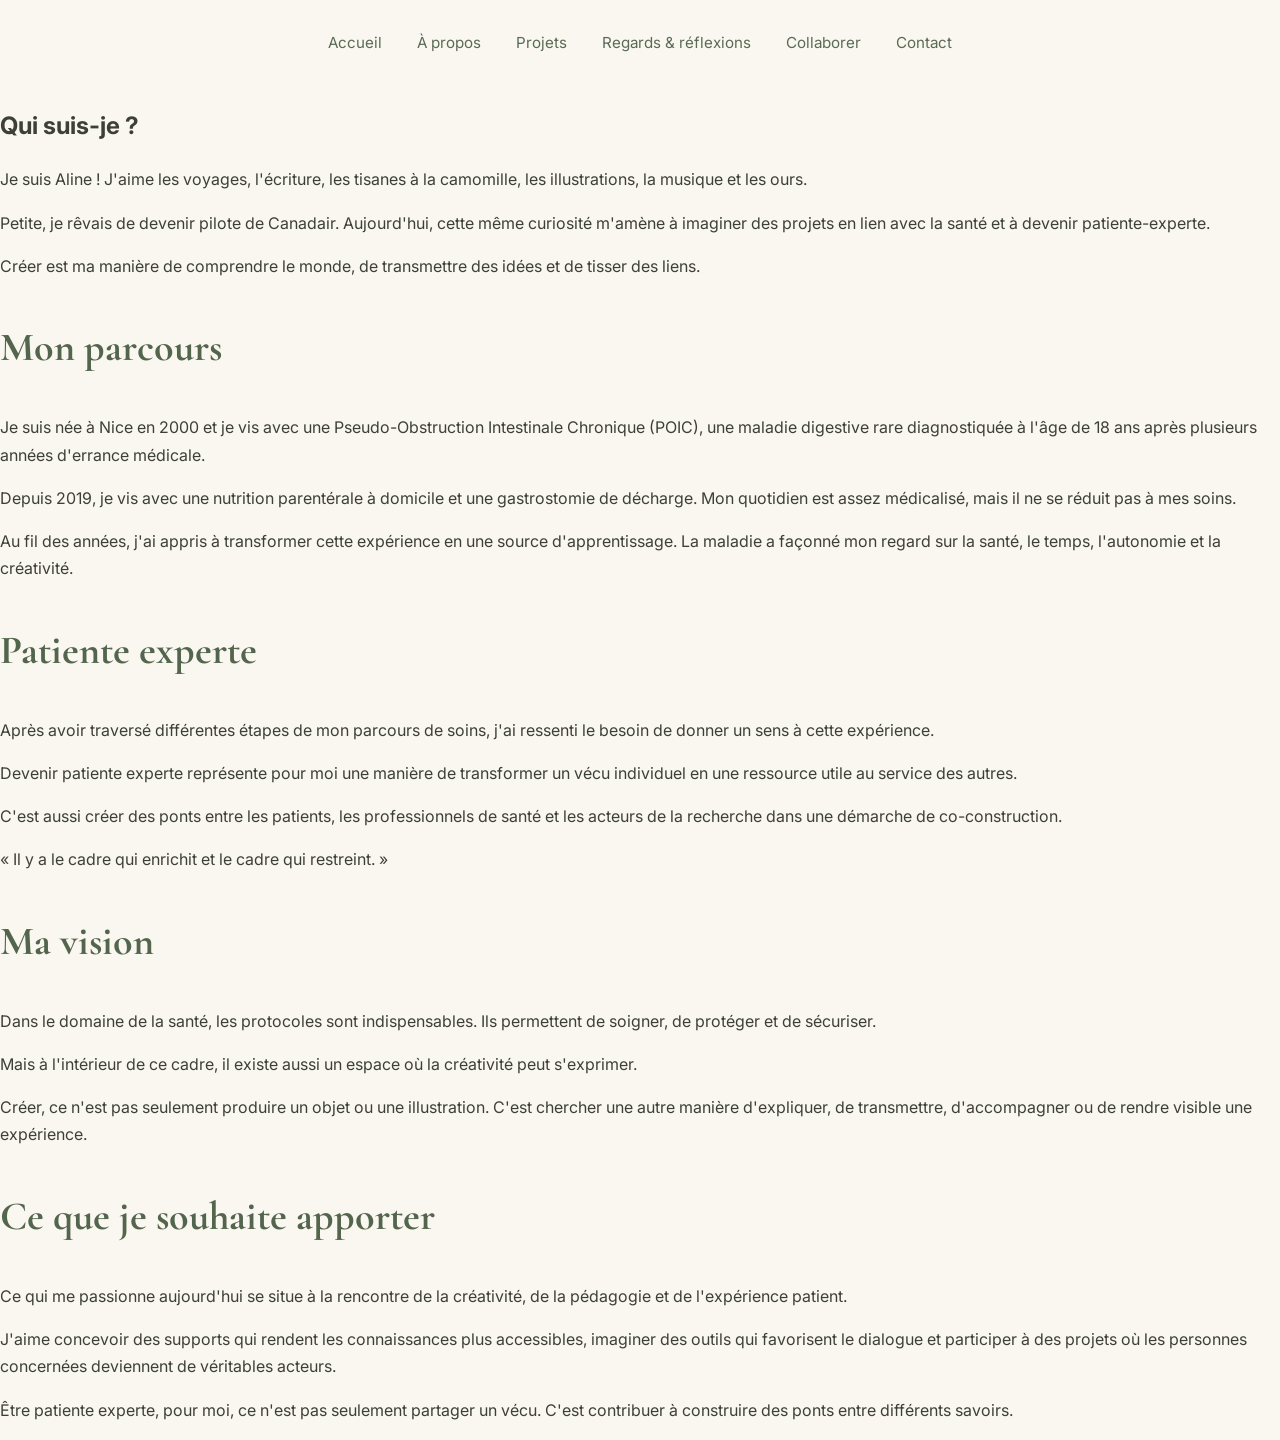
<file: apropos.html>
<!DOCTYPE html>
<html lang="fr">

<head>
    <meta charset="UTF-8">
    <meta name="viewport" content="width=device-width, initial-scale=1.0">

    <title>À propos - Aline</title>

    <link rel="stylesheet" href="style.css">
</head>


<body>

<header>
    <nav>
        <a href="index.html">Accueil</a>
        <a href="apropos.html">À propos</a>
        <a href="#">Projets</a>
        <a href="#">Regards & réflexions</a>
        <a href="#">Collaborer</a>
        <a href="#">Contact</a>
    </nav>
</header>


<main class="about">


<section class="intro">

<h1>Qui suis-je ?</h1>

<p>
Je suis Aline ! J'aime les voyages, l'écriture, les tisanes à la camomille,
les illustrations, la musique et les ours.
</p>

<p>
Petite, je rêvais de devenir pilote de Canadair. Aujourd'hui, cette même curiosité
m'amène à imaginer des projets en lien avec la santé et à devenir patiente-experte.
</p>

<p>
Créer est ma manière de comprendre le monde, de transmettre des idées et de tisser des liens.
</p>

</section>



<section>

<h2>Mon parcours</h2>

<p>
Je suis née à Nice en 2000 et je vis avec une Pseudo-Obstruction Intestinale Chronique (POIC),
une maladie digestive rare diagnostiquée à l'âge de 18 ans après plusieurs années d'errance médicale.
</p>

<p>
Depuis 2019, je vis avec une nutrition parentérale à domicile et une gastrostomie de décharge.
Mon quotidien est assez médicalisé, mais il ne se réduit pas à mes soins.
</p>

<p>
Au fil des années, j'ai appris à transformer cette expérience en une source d'apprentissage.
La maladie a façonné mon regard sur la santé, le temps, l'autonomie et la créativité.
</p>

</section>



<section>

<h2>Patiente experte</h2>

<p>
Après avoir traversé différentes étapes de mon parcours de soins, j'ai ressenti
le besoin de donner un sens à cette expérience.
</p>

<p>
Devenir patiente experte représente pour moi une manière de transformer un vécu individuel
en une ressource utile au service des autres.
</p>

<p>
C'est aussi créer des ponts entre les patients, les professionnels de santé
et les acteurs de la recherche dans une démarche de co-construction.
</p>

</section>



<section class="quote">

<p>
« Il y a le cadre qui enrichit et le cadre qui restreint. »
</p>

</section>



<section>

<h2>Ma vision</h2>

<p>
Dans le domaine de la santé, les protocoles sont indispensables.
Ils permettent de soigner, de protéger et de sécuriser.
</p>

<p>
Mais à l'intérieur de ce cadre, il existe aussi un espace où la créativité peut s'exprimer.
</p>

<p>
Créer, ce n'est pas seulement produire un objet ou une illustration.
C'est chercher une autre manière d'expliquer, de transmettre, d'accompagner
ou de rendre visible une expérience.
</p>

</section>



<section>

<h2>Ce que je souhaite apporter</h2>

<p>
Ce qui me passionne aujourd'hui se situe à la rencontre de la créativité,
de la pédagogie et de l'expérience patient.
</p>

<p>
J'aime concevoir des supports qui rendent les connaissances plus accessibles,
imaginer des outils qui favorisent le dialogue et participer à des projets
où les personnes concernées deviennent de véritables acteurs.
</p>

<p>
Être patiente experte, pour moi, ce n'est pas seulement partager un vécu.
C'est contribuer à construire des ponts entre différents savoirs.
</p>

</section>


</main>

</body>

</html>
</file>
<file: style.css>
/* -------------------------
   Base
------------------------- */

@import url('https://fonts.googleapis.com/css2?family=Caveat:wght@400;600&family=Cormorant+Garamond:wght@400;500;600;700&family=Inter:wght@300;400;500;600&display=swap');
body {
    margin: 0;
    background: #faf7f0;
    color: #3d4035;
    font-family: "Inter", sans-serif;
    line-height: 1.7;
}


img {
    max-width: 100%;
    display: block;
}


a {
    text-decoration: none;
    color: inherit;
}



/* -------------------------
   Navigation
------------------------- */

header {
    padding: 30px 8%;
}


nav {
    display: flex;
    justify-content: center;
    gap: 35px;
    font-size: 0.95rem;
}


nav a {
    color: #596b55;
}


nav a:hover {
    color: #8b7aa8;
}



/* -------------------------
   Accueil - bandeaux
------------------------- */


.hero,
.vision {
    display: flex;
    align-items: center;
    gap: 60px;
    padding: 80px 10%;
}


.hero-text,
.vision-text {
    flex: 1;
}


.hero-image,
.vision-image {
    flex: 1;
}



.hero h1 {
    font-family: "Cormorant Garamond", serif;
    font-size: 4rem;
    line-height: 1.15;
    color: #53664d;
    margin-bottom: 25px;
}


.subtitle {
    font-size: 1.2rem;
    color: #8b7aa8;
    margin-bottom: 25px;
}



/* -------------------------
   Bouton
------------------------- */


.button {
    display: inline-block;
    margin-top: 25px;
    padding: 12px 28px;
    background: #596b55;
    color: white;
    border-radius: 30px;
}



/* -------------------------
   Titres
------------------------- */


h2 {
    font-family: "Cormorant Garamond", serif;
    color: #53664d;
    font-size: 2.5rem;
}



/* -------------------------
   Citation
------------------------- */


.quote-section {
    padding: 120px 10%;
    display: flex;
    justify-content: center;
}

blockquote {
    margin: 0;
    text-align: center;
    font-family: "Caveat", cursive;
    font-size: 3rem;
    line-height: 1.4;
    color: #5a6a54;
    max-width: 900px;
}



/* -------------------------
   Projets
------------------------- */


.projects {
    padding: 80px 10%;
}


.project-grid {
    display: grid;
    grid-template-columns: repeat(4, 1fr);
    gap: 30px;
}


.project-grid img {
    aspect-ratio: 1;
    object-fit: cover;
    border-radius: 20px;
}


.project-grid h3 {
    text-align: center;
    color: #53664d;
    font-family: Georgia, serif;
}



/* -------------------------
   Mobile
------------------------- */


@media (max-width: 800px) {

    nav {
        flex-direction: column;
        align-items: center;
    }


    .hero,
    .vision {
        flex-direction: column;
        padding: 50px 25px;
    }


    .hero h1 {
        font-size: 2.8rem;
    }


    .project-grid {
        grid-template-columns: 1fr;
    }

}
</file>
